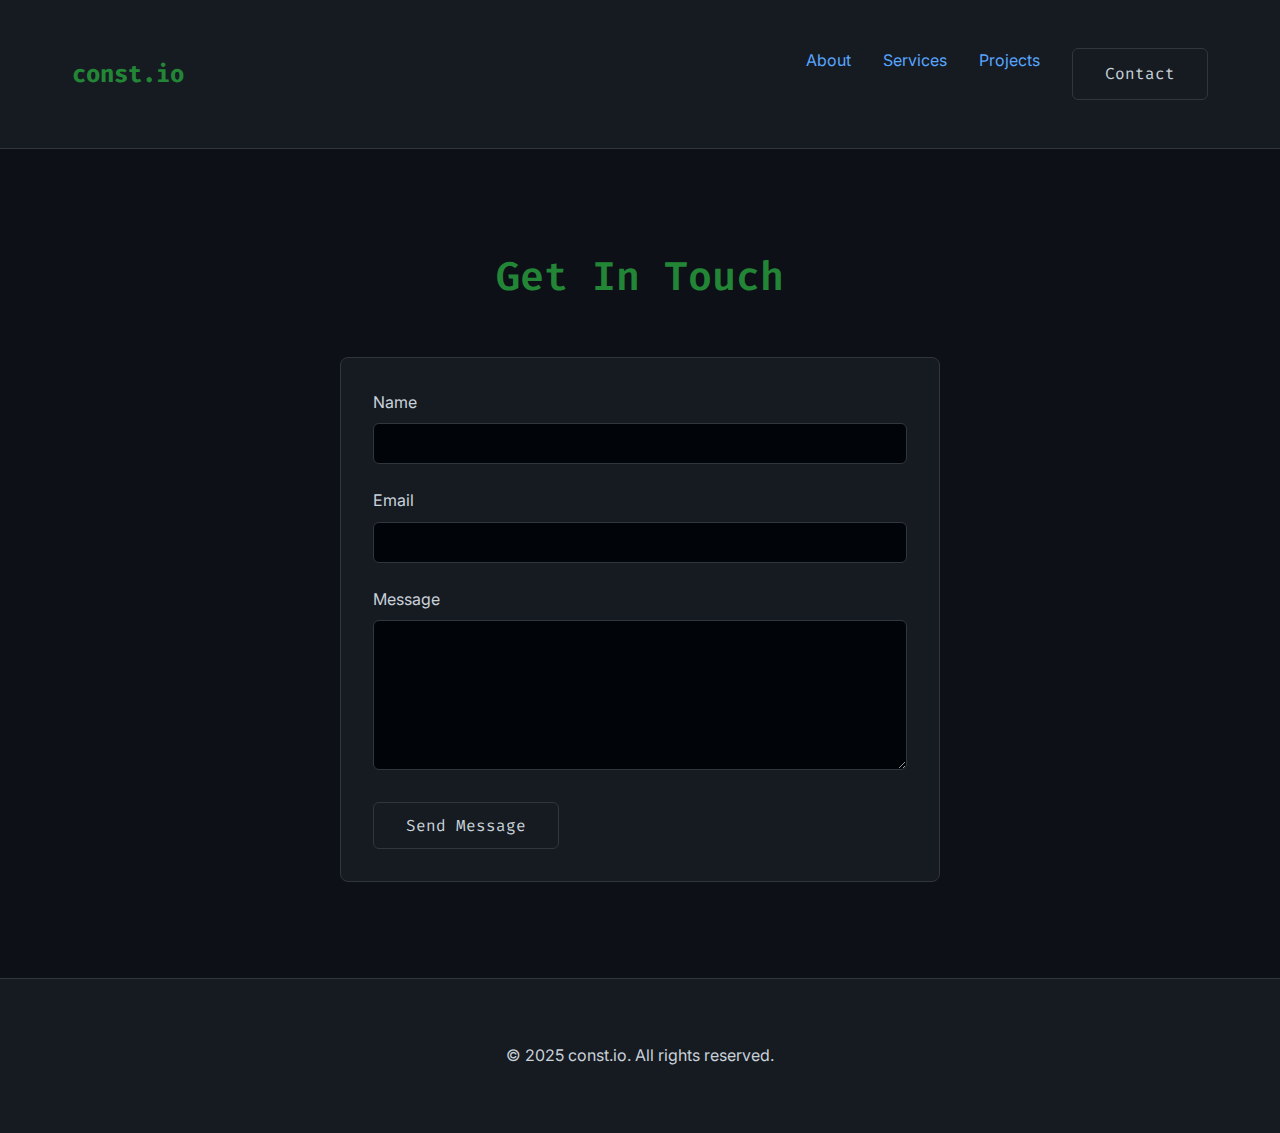
<file: contact.html>
<!DOCTYPE html>
<html lang="en">
<head>
    <meta charset="UTF-8">
    <meta name="viewport" content="width=device-width, initial-scale=1.0">
    <title>Contact Us</title>
    <link rel="stylesheet" href="css/style.css">
    <link rel="stylesheet" href="https://fonts.googleapis.com/css2?family=Fira+Code:wght@400;600&family=Inter:wght@400;600&display=swap">
    <style>
      .contact-form {
        background-color: var(--background-light);
        border: 1px solid var(--border-color);
        padding: 2rem;
        border-radius: 8px;
        max-width: 600px;
        margin: 0 auto;
      }
      .form-group {
        margin-bottom: 1.5rem;
      }
      .form-group label {
        display: block;
        margin-bottom: 0.5rem;
        color: var(--text-light);
      }
      .form-group input,
      .form-group textarea {
        width: 100%;
        padding: 0.75rem;
        background-color: #010409;
        border: 1px solid var(--border-color);
        color: var(--text-light);
        border-radius: 6px;
      }
      .form-group textarea {
        height: 150px;
        resize: vertical;
      }
    </style>
</head>
<body>

    <header>
        <div class="container">
            <a href="index.html" class="logo">const.io</a>
            <nav>
                <ul>
                    <li><a href="about.html">About</a></li>
                    <li><a href="services.html">Services</a></li>
                    <li><a href="projects.html">Projects</a></li>
                    <li><a href="contact.html" class="btn">Contact</a></li>
                </ul>
            </nav>
        </div>
    </header>

    <main>
        <section class="section">
            <div class="container">
                <h2 class="section-title">Get In Touch</h2>
                <div class="contact-form">
                    <form action="#" method="POST">
                        <div class="form-group">
                            <label for="name">Name</label>
                            <input type="text" id="name" name="name" required>
                        </div>
                        <div class="form-group">
                            <label for="email">Email</label>
                            <input type="email" id="email" name="email" required>
                        </div>
                        <div class="form-group">
                            <label for="message">Message</label>
                            <textarea id="message" name="message" required></textarea>
                        </div>
                        <button type="submit" class="btn">Send Message</button>
                    </form>
                </div>
            </div>
        </section>
    </main>

    <footer>
        <div class="container">
            <p>&copy; 2025 const.io. All rights reserved.</p>
        </div>
    </footer>

</body>
</html>
</file>
<file: css/style.css>
/* --- GitHub-Inspired CSS --- */

:root {
  --background-dark: #0D1117;
  --background-light: #161B22;
  --text-light: #C9D1D9;
  --accent-green: #238636;
  --accent-blue: #58A6FF;
  --border-color: #30363D;
  --font-mono: 'Fira Code', 'Source Code Pro', monospace;
  --font-sans: 'Inter', 'DM Sans', sans-serif;
}

* {
  box-sizing: border-box;
  margin: 0;
  padding: 0;
}

html, body {
  font-family: var(--font-sans);
  background-color: var(--background-dark);
  color: var(--text-light);
  line-height: 1.6;
}

h1, h2, h3, h4 {
  font-family: var(--font-mono);
  font-weight: 600;
  color: var(--text-light);
}

a {
  color: var(--accent-blue);
  text-decoration: none;
  transition: color 0.3s ease;
}

a:hover {
  color: var(--accent-green);
}

.container {
  max-width: 1200px;
  margin: 0 auto;
  padding: 2rem;
}

.btn {
  display: inline-block;
  padding: 0.75rem 2rem;
  font-family: var(--font-mono);
  font-size: 1rem;
  border: 1px solid var(--border-color);
  background-color: var(--background-light);
  color: var(--text-light);
  border-radius: 6px;
  transition: all 0.3s ease;
  cursor: pointer;
}

.btn:hover {
  background-color: var(--accent-green);
  color: var(--background-dark);
  border-color: var(--accent-green);
}

header {
  background-color: var(--background-light);
  border-bottom: 1px solid var(--border-color);
  padding: 1rem 0;
  position: sticky;
  top: 0;
  z-index: 1000;
}

header .container {
  display: flex;
  justify-content: space-between;
  align-items: center;
}

.logo {
  font-family: var(--font-mono);
  font-size: 1.5rem;
  font-weight: bold;
  color: var(--accent-green);
}

nav ul {
  display: flex;
  list-style: none;
}

nav ul li {
  margin-left: 2rem;
}

/* --- Hero Section --- */
.hero {
  height: 100vh;
  display: flex;
  justify-content: center;
  align-items: center;
  text-align: center;
  background-size: cover;
  background-position: center;
  position: relative;
}

.hero::before {
  content: '';
  position: absolute;
  top: 0;
  left: 0;
  width: 100%;
  height: 100%;
  background: rgba(13, 17, 23, 0.7); /* Overlay for readability */
}

.hero-content {
  position: relative;
  z-index: 10;
  padding: 2rem;
}

.hero h1 {
  font-size: 4rem;
  margin-bottom: 1rem;
}

.hero p {
  font-size: 1.2rem;
  margin-bottom: 2rem;
  max-width: 600px;
  margin-left: auto;
  margin-right: auto;
}

/* --- Section Styling --- */
.section {
  padding: 4rem 0;
}

.section-title {
  text-align: center;
  margin-bottom: 3rem;
  font-size: 2.5rem;
  color: var(--accent-green);
}

.card-grid {
  display: grid;
  grid-template-columns: repeat(auto-fit, minmax(300px, 1fr));
  gap: 2rem;
}

.card {
  background-color: var(--background-light);
  border: 1px solid var(--border-color);
  border-radius: 8px;
  padding: 2rem;
  transition: transform 0.3s ease, border-color 0.3s ease;
}

.card:hover {
  transform: translateY(-5px);
  border-color: var(--accent-blue);
}

.card h3 {
  margin-bottom: 1rem;
}

footer {
  background-color: var(--background-light);
  border-top: 1px solid var(--border-color);
  padding: 2rem 0;
  text-align: center;
}

/* --- Responsive Design --- */
@media (max-width: 768px) {
  header .container {
    flex-direction: column;
  }
  nav ul {
    margin-top: 1rem;
  }
  nav ul li {
    margin: 0 0.5rem;
  }
  .hero h1 {
    font-size: 2.5rem;
  }
  .section-title {
    font-size: 2rem;
  }
}
</file>
